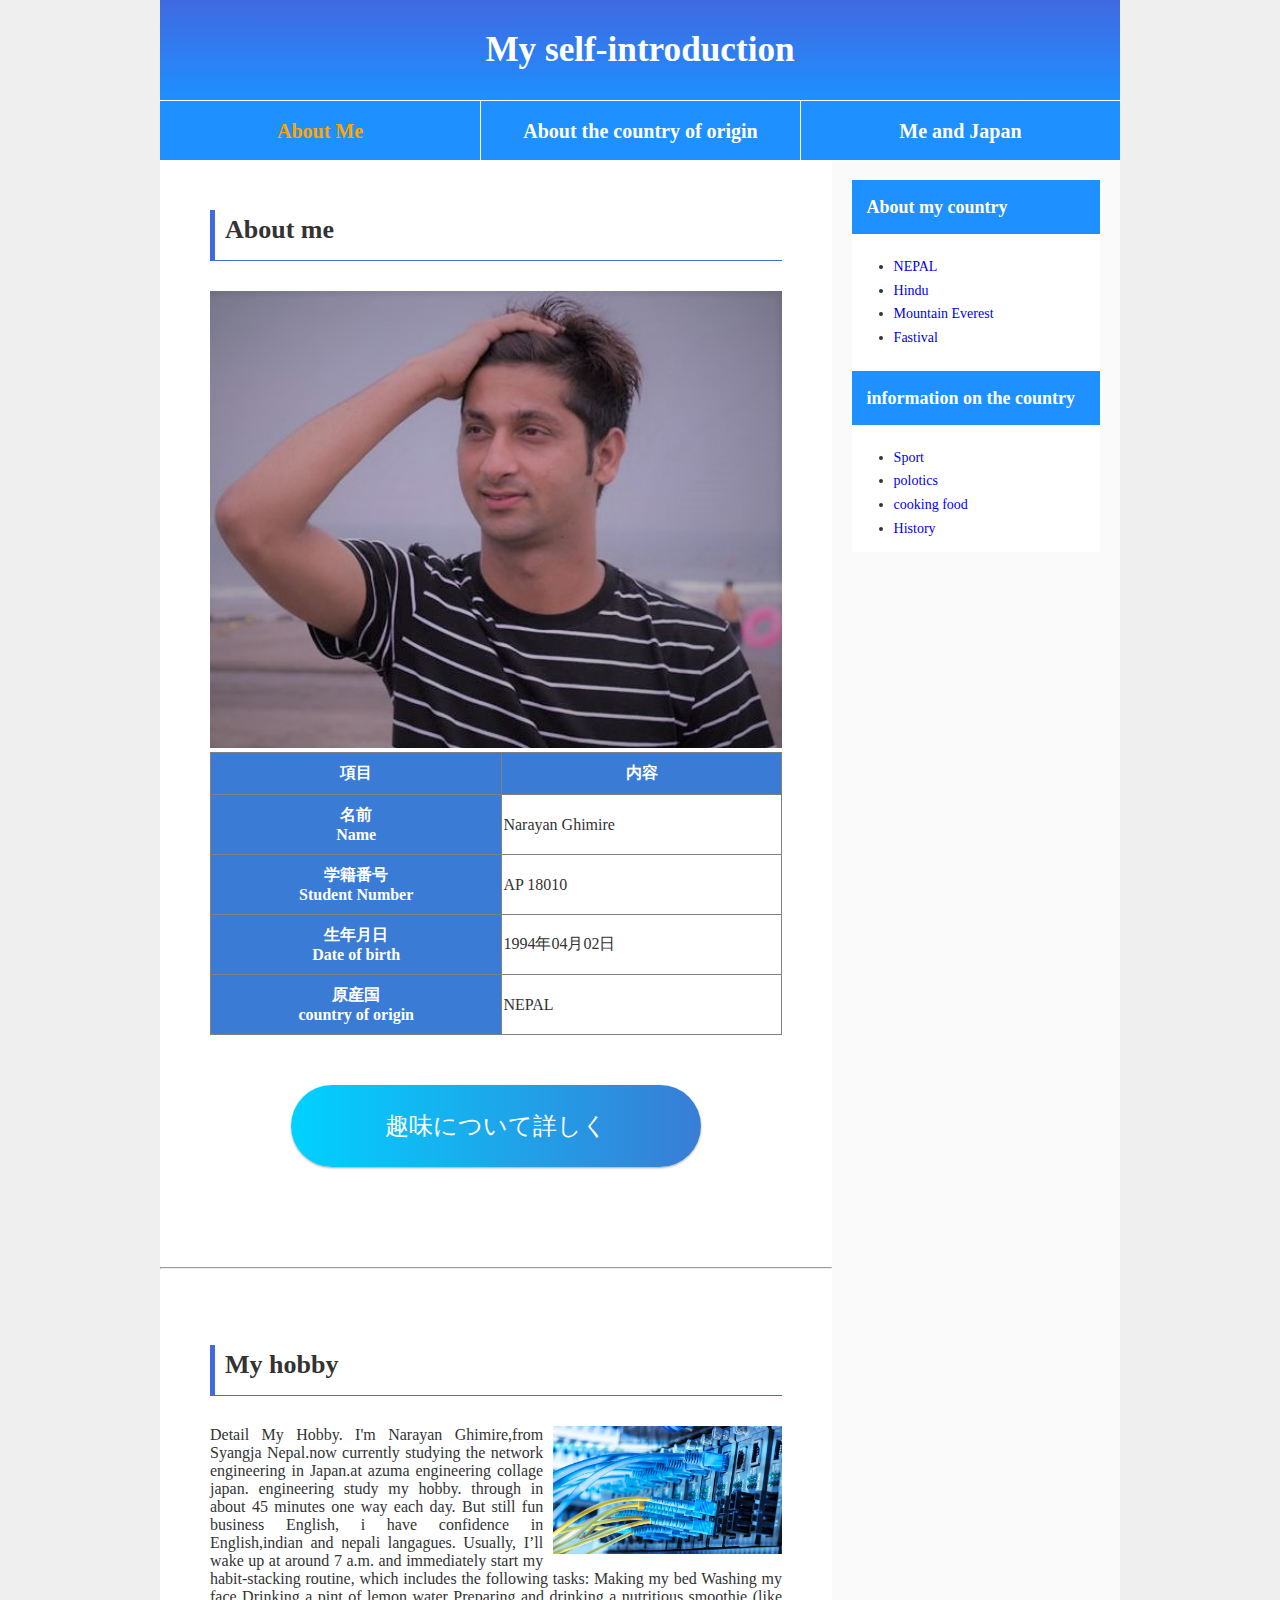
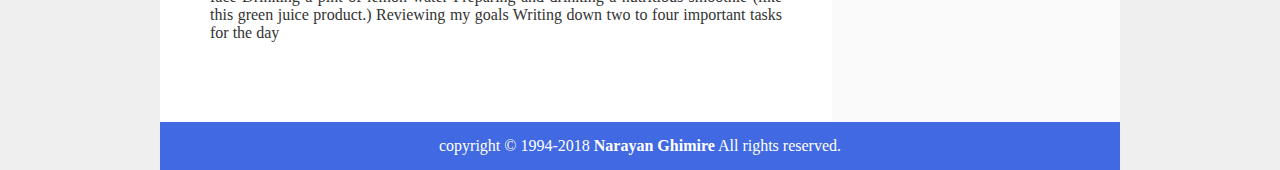
<file: index.html>
<!doctype html>
<html>
<head>
  <meta charset="UTF-8">
  <title>About Me</title>
  <link rel="stylesheet" href="css/style.css">
</head>

<body>
    <header>
        <div class="title-area">

              <h1 class="page-title">My self-introduction</h1>
            </div>
            <nav>
              <ul>
                <li><a class="topmenu current"href="index.html" >About Me</a></li>
                <li><a class="topmenu"href="country.html">About the country of origin</a></li>
                <li><a class="topmenu"href="japan.html" >Me and Japan</a></li>

 </ul>
</nav>
</header>
<div id="container">

<div id="main">
  <div class="main-inner">
<h2 class="title">About me</h2>

<img src="images/narayan.jpg" alt="narayan">
<table style ="width:100%">
      <thead>
    <tr>
      <th>項目</th>
      <th>内容</th>
    </tr>
  </thead>
  <tbody>
    <tr>
      <th>名前<br>Name</th>
              <td>Narayan Ghimire</td>
            </tr>
            <tr>
              <th>学籍番号<br>Student Number</th>
              <td>AP 18010</td>
            </tr>
            <th>生年月日<br>Date of birth</th>
            <td>1994年04月02日　</td>
          </tr>
          <tr>
            <th>原産国<br>country of origin</th>
            <td>NEPAL</td>
          </tr>
        </tbody>
        </table>
</tbody>
</table>

</div>
<a href="#hobby"class="gradient-button gradient-button">趣味について詳しく</a>
<hr> <br>
   <div id="hobby">
  <h2 class="title">My hobby </h2>
  <img class="aa" src="images/Mountain.jpg" alt="Mountain">

  <p>
     Detail My Hobby.


     I'm  Narayan Ghimire,from Syangja Nepal.now
     currently studying the network engineering in Japan.at
     azuma engineering collage japan. engineering study my hobby.

           through in about 45 minutes one way each day.
     But still fun business English, i have confidence
      in English,indian and nepali langagues.


     Usually, I’ll wake up at around 7 a.m. and immediately start my habit-stacking routine, which includes the following tasks:

    Making my bed
     Washing my face
     Drinking a pint of lemon water
     Preparing and drinking a nutritious smoothie (like this green juice product.)
     Reviewing my goals
     Writing down two to four important tasks for the day


</p>


</div>
</div>
<div id="sub">
    <div id="side-menu">
<dl>
<dt>About my country</dt>
<dd>

  <ul>
  <li><a href="https://www.welcomenepal.com/" target="_blank"> NEPAL</a></li>
  <li><a href="https://en.wikipedia.org/wiki/Hinduism_in_Nepal" target="_blank">Hindu</a></li>
  <li><a href="https://www.shepherdholidays.com/nepal" target="_blank">Mountain Everest</a></li>
  <li><a href="https://www.welcomenepal.com/" target="_blank">Fastival</a></li>
</ul>
</dd>
<dt>information on the country </dt>
<dd>
  <ul>
  <li><a href="https://www.facebook.com/Nepalicricketfanclub/" target="_blank">Sport</a></li>
  <li><a href="https://en.wikipedia.org/wiki/Politics_of_Nepal" target="_blank">polotics</a></li>
  <li><a href="https://worldtravelfamily.com/best-nepalese-food-6-dishes-kids-grown-ups/" target="_blank">cooking food </a></li>
  <li><a href="https://www.welcomenepal.com/" target="_blank">History</a></li>
  </ul>
</dd>
</dl>
</div>

  </div>
  <footer>
    copyright &copy; 1994-2018 <span class="name">Narayan Ghimire</span> All rights reserved.
  </footer>
</div>
</body>
</html>
</file>
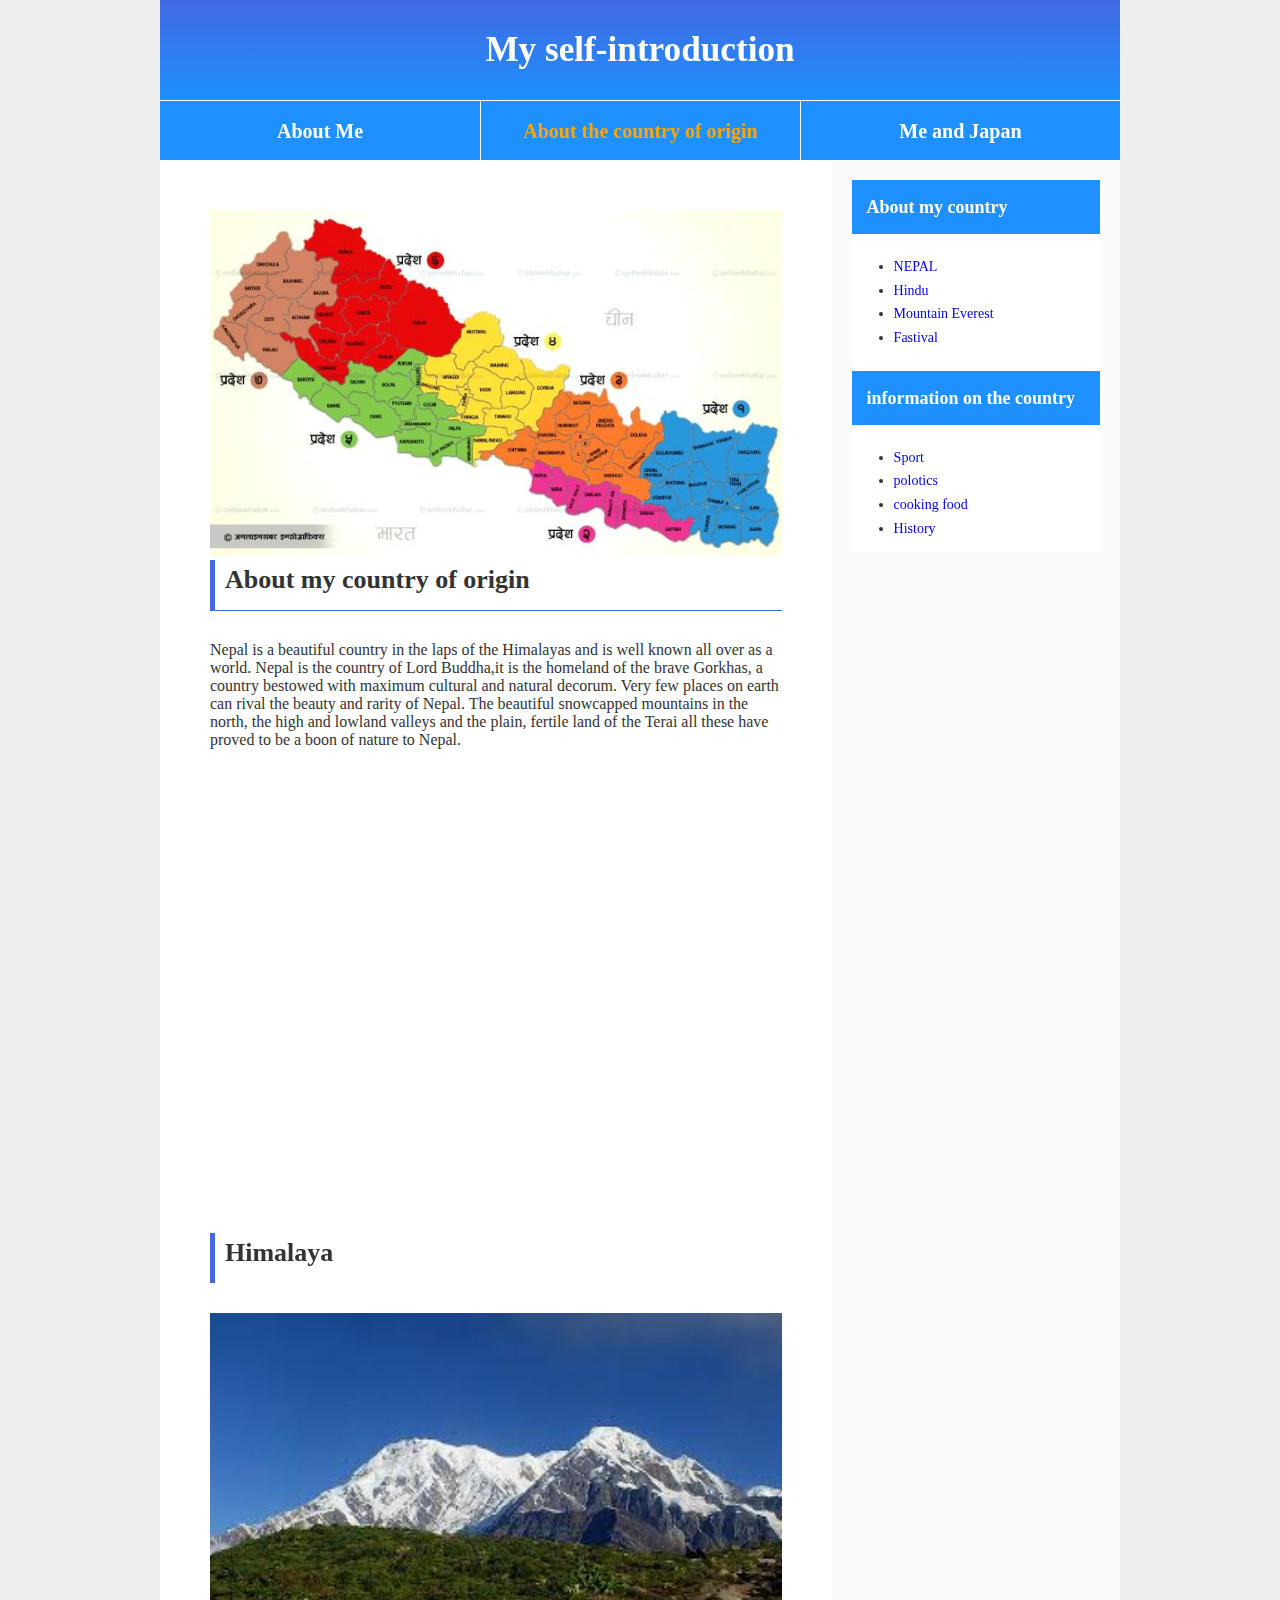
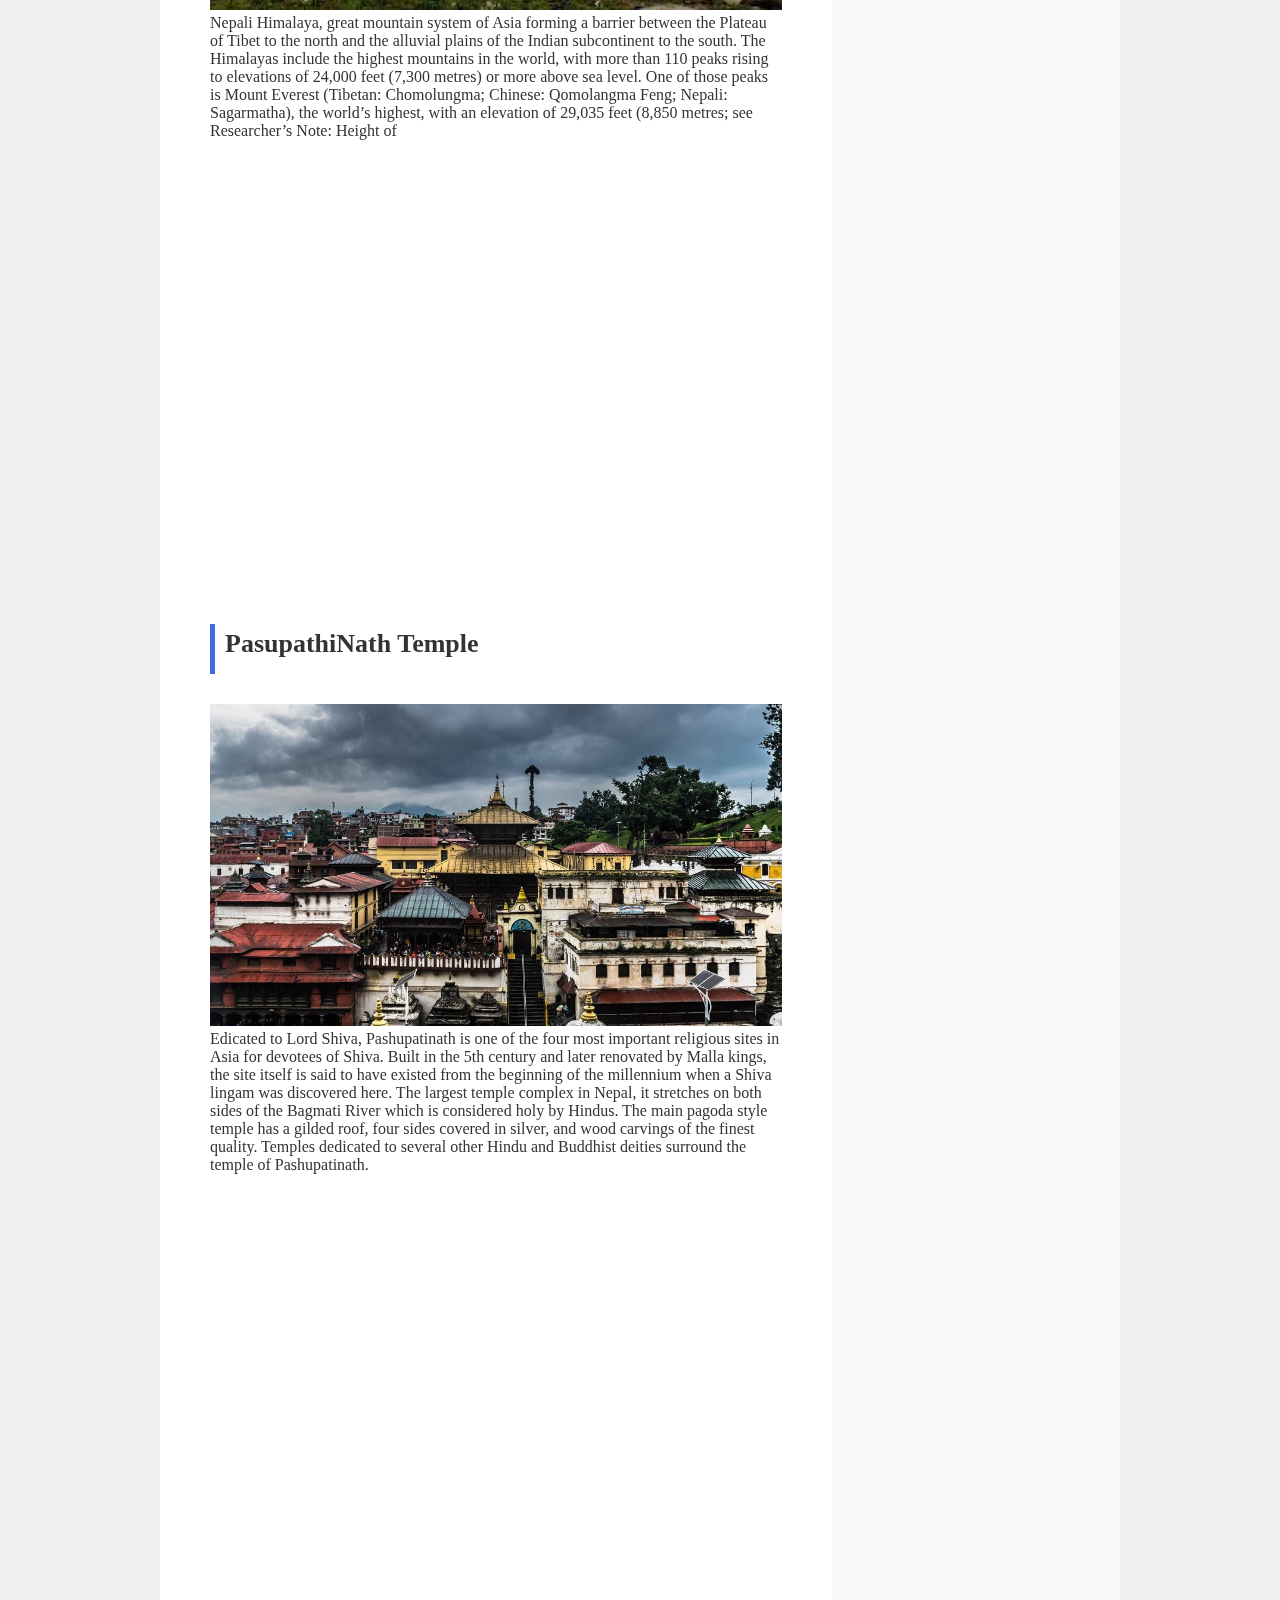
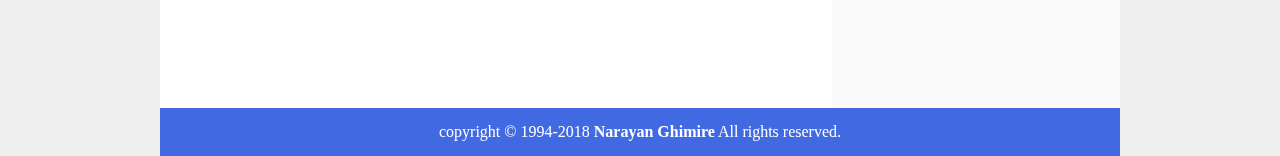
<file: country.html>
<!doctype html>
<html>
<head>
  <meta charset="UTF-8">
  <title>About the country of origin</title>
  <link rel="stylesheet" href="css/style.css">
</head>

<body>
    <header>
        <div class="title-area">
              <h1 class="page-title">My self-introduction</h1>
            </div>
            <nav>
              <ul>
                <li><a class="topmenu"href="index.html">About Me</a></li>
                <li><a class="topmenu current"href="country.html">About the country of origin</a></li>
                <li><a class="topmenu"href="japan.html">Me and Japan</a></li>
 </ul>
</nav>
</header>
<div id="container">

<div id="main">
  <div class="main-inner">


<img src="images/nepal.jpg" alt="Nepal">
<h2 class="title">About my country of origin</h2>
  <p>
    Nepal is a beautiful country in the laps of the
    Himalayas and is well known all over as a world.
     Nepal is the country of Lord Buddha,it is
     the homeland of the brave Gorkhas, a country
     bestowed with maximum cultural and natural decorum.
      Very few places on earth can rival the beauty and
      rarity of Nepal. The beautiful snowcapped mountains
      in the north, the high and lowland valleys and the plain,
       fertile land of the Terai all these have proved
        to be a boon of nature to Nepal.
</p>
<iframe src="https://www.google.com/maps/embed?pb=!1m18!1m12!1m3!1d3594417.1754991193!2d81.88657839470481!3d28.38384160721154!2m3!1f0!2f0!3f0!3m2!1i1024!2i768!4f13.1!3m3!1m2!1s0x3995e8c77d2e68cf%3A0x34a29abcd0cc86de!2z4KSo4KWH4KSq4KS-4KSy!5e0!3m2!1sne!2sjp!4v1579566114761!5m2!1sne!2sjp" width="600" height="450" frameborder="0" style="border:0;" allowfullscreen=""></iframe>
<br>
  <h3 class="title2">Himalaya </h3>
  <p>
    <img src="images/Ghimire.jpg" alt="Nepal">
<p2>
              Nepali Himalaya, great mountain system of Asia
     forming a barrier between the Plateau of Tibet to the north
    and the alluvial plains of the Indian subcontinent to the
     south. The Himalayas include the highest mountains in the
     world, with more than 110 peaks rising to elevations of
     24,000 feet (7,300 metres) or more above sea level. One of
     those peaks is Mount Everest (Tibetan: Chomolungma; Chinese:
     Qomolangma Feng; Nepali: Sagarmatha), the world’s highest,
     with an elevation of 29,035 feet (8,850 metres; see
     Researcher’s Note: Height of

    <br>
<iframe src="https://www.google.com/maps/embed?pb=!1m18!1m12!1m3!1d14092.752682154844!2d86.91622033653066!3d27.988138820978815!2m3!1f0!2f0!3f0!3m2!1i1024!2i768!4f13.1!3m3!1m2!1s0x39e854a215bd9ebd%3A0x576dcf806abbab2!2z4KS44KSX4KSw4KSu4KS-4KSl4KS-!5e0!3m2!1sne!2sjp!4v1579566241749!5m2!1sne!2sjp" width="600" height="450" frameborder="0" style="border:0;" allowfullscreen=""></iframe>

    <h3 class="title2">PasupathiNath Temple</h3>

<img src="images/temple.jpg" alt="Nepal">
<p3>
    Edicated to Lord Shiva, Pashupatinath is one of the four
     most important religious sites in Asia for devotees of
    Shiva. Built in the 5th century and later renovated by
    Malla kings, the site itself is said to have existed
    from the beginning of the millennium when a Shiva lingam
    was discovered here.

    The largest temple complex in Nepal, it stretches on both
    sides of the Bagmati River which is considered holy by Hindus.
    The main pagoda style temple has a gilded roof, four sides
    covered in silver, and wood carvings of the finest quality.
    Temples dedicated to several other Hindu and Buddhist deities
    surround the temple of Pashupatinath.
</p>
<iframe src="https://www.google.com/maps/embed?pb=!1m18!1m12!1m3!1d3532.2209376718315!2d85.34654726536242!3d27.710463931961126!2m3!1f0!2f0!3f0!3m2!1i1024!2i768!4f13.1!3m3!1m2!1s0x39eb197922ea1e89%3A0x739090deff2ba4a6!2z4KS24KWN4KSw4KWAIOCkquCktuClgeCkquCkpOCkv-CkqOCkvuCkpSDgpK7gpKjgpY3gpKbgpL_gpLA!5e0!3m2!1sne!2sjp!4v1579566339263!5m2!1sne!2sjp" width="600" height="450" frameborder="0" style="border:0;" allowfullscreen=""></iframe>
</div>
</div>
<div id="sub">
    <div id="side-menu">
<dl>
<dt>About my country</dt>
<dd>
  <ul>
  <li><a href="https://www.welcomenepal.com/" target="_blank"> NEPAL</a></li>
  <li><a href="https://en.wikipedia.org/wiki/Hinduism_in_Nepal" target="_blank">Hindu</a></li>
  <li><a href="https://www.shepherdholidays.com/nepal" target="_blank">Mountain Everest</a></li>
  <li><a href="https://www.welcomenepal.com/" target="_blank">Fastival</a></li>
  </ul>
  </dd>
  <dt>information on the country </dt>
  <dd>
  <ul>
  <li><a href="https://www.facebook.com/Nepalicricketfanclub/" target="_blank">Sport</a></li>
  <li><a href="https://en.wikipedia.org/wiki/Politics_of_Nepal" target="_blank">polotics</a></li>
  <li><a href="https://worldtravelfamily.com/best-nepalese-food-6-dishes-kids-grown-ups/" target="_blank">cooking food </a></li>
  <li><a href="https://www.welcomenepal.com/" target="_blank">History</a></li>
  </ul>
</dd>
</dl>
</div>

  </div>
  <footer>
    copyright &copy; 1994-2018 <span class="name">Narayan Ghimire</span> All rights reserved.
  </footer>
</div>
</body>
</html>
</file>
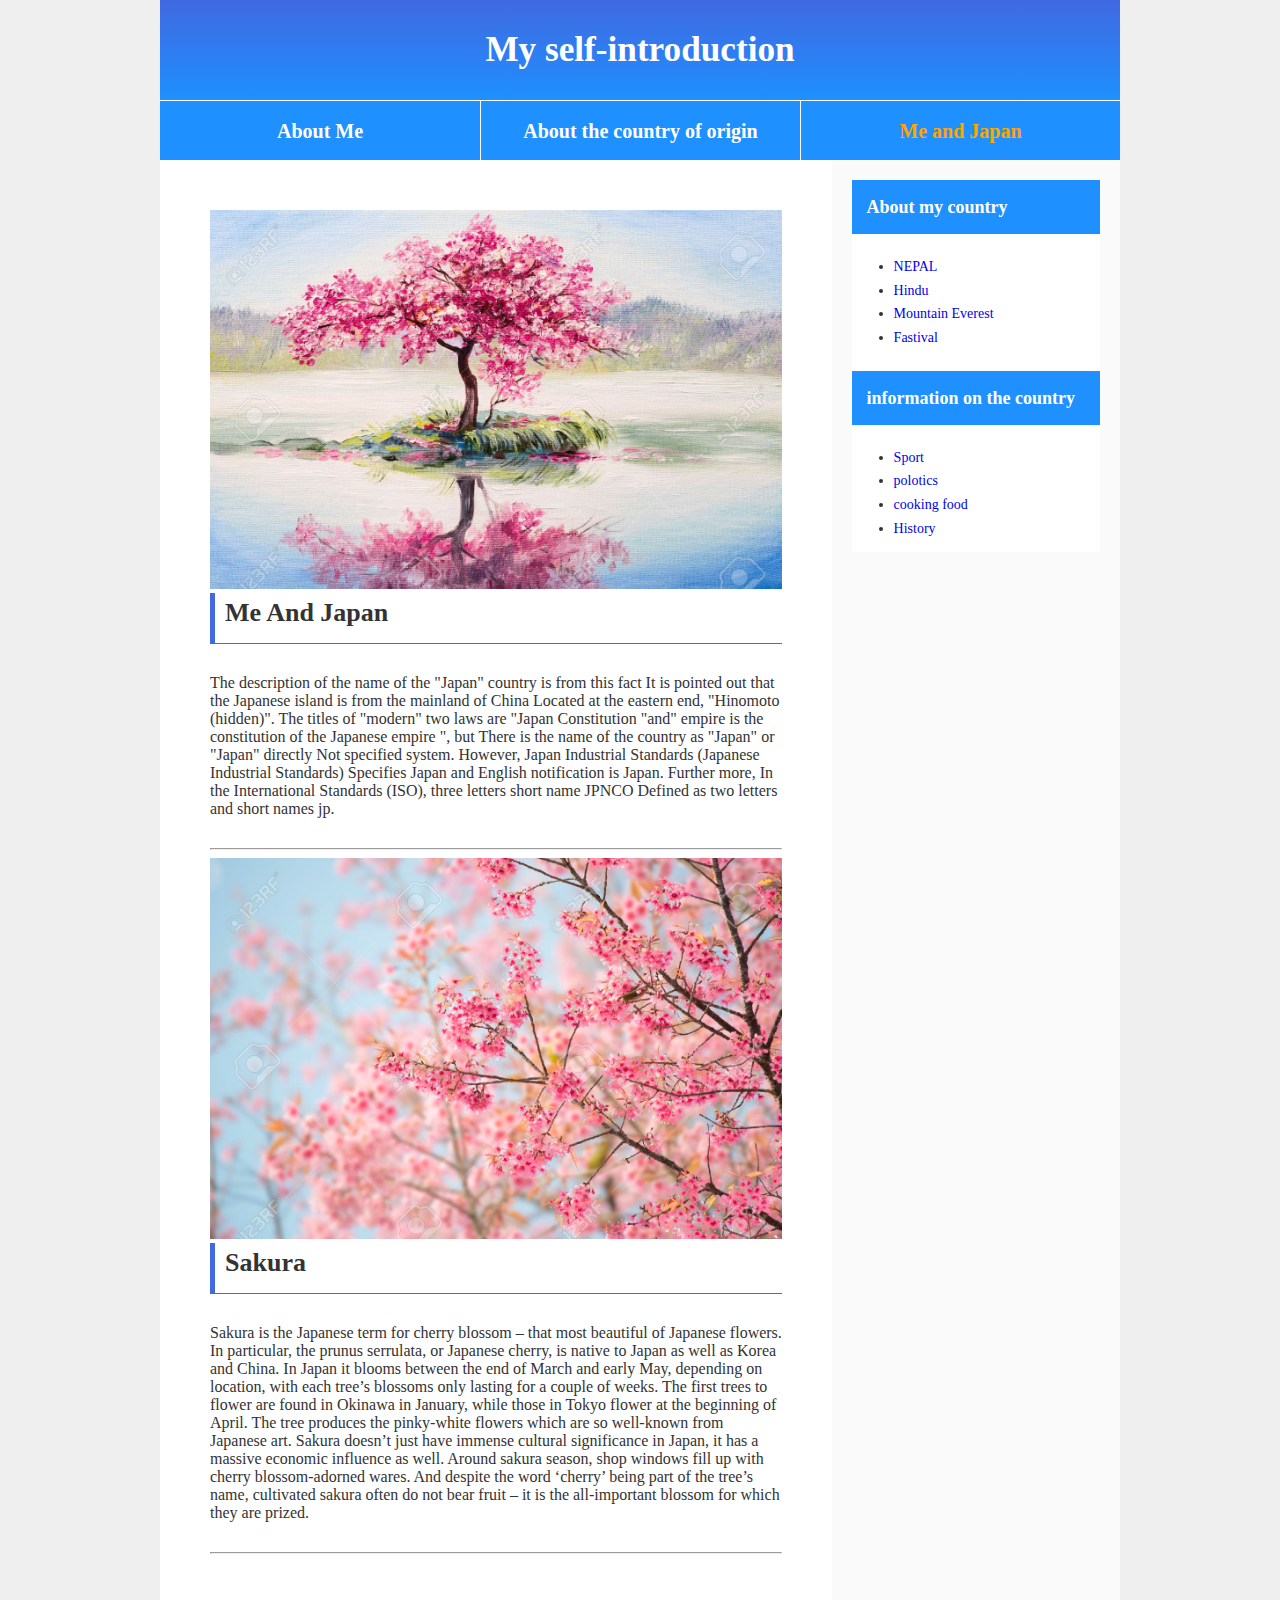
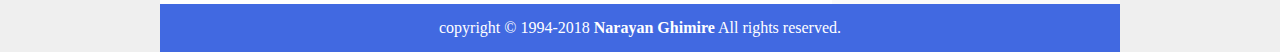
<file: japan.html>
<!doctype html>
<html>
<head>
  <meta charset="UTF-8">
  <title>Me and Japan</title>
  <link rel="stylesheet" href="css/style.css">
</head>

<body>
    <header>
        <div class="title-area">
              <h1 class="page-title">My self-introduction</h1>
            </div>
            <nav>
              <ul>
                <li><a class="topmenu"href="index.html" >About Me</a></li>
                <li><a class="topmenu"href="country.html" >About the country of origin</a></li>
                <li><a class="topmenu current"href="japan.html">Me and Japan</a></li>
 </ul>
</nav>
</header>
<div id="container">

<div id="main">
  <div class="main-inner">


<img src="images/sakura.jpg" alt="Sakura">
<h2 class="title">Me And Japan</h2>
  <p>
    The description of the name of the "Japan" country is from this fact
     It is pointed out that the Japanese island is from the mainland of China
     Located at the eastern end, "Hinomoto (hidden)".
     The titles of "modern" two laws are "Japan
     Constitution "and" empire is the constitution of the Japanese empire ", but
      There is the name of the country as "Japan" or "Japan" directly
       Not specified system.
        However, Japan Industrial Standards (Japanese Industrial Standards)
        Specifies Japan and English notification is Japan. Further more,
        In the International Standards (ISO), three letters short name JPNCO
         Defined as two letters and short names jp.

<br>
  <hr>



<img src="images/japanSakura.jpg" alt="Nepal">

<h3 class="title">Sakura</h2>
<p2>
        Sakura is the Japanese term for cherry blossom – that most beautiful
        of Japanese flowers.  In particular, the prunus serrulata, or Japanese
        cherry, is native to Japan as well as Korea and China.

       In Japan it blooms between the end of March and early May, depending on
       location, with each tree’s blossoms only lasting for a couple of weeks.
       The first trees to flower are found in Okinawa in January, while those
       in Tokyo flower at the beginning of April.

      The tree produces the pinky-white flowers which are so well-known from
     Japanese art. Sakura doesn’t just have immense cultural significance in
     Japan, it has a massive economic influence as well. Around sakura season,
     shop windows fill up with cherry blossom-adorned wares. And despite the
    word ‘cherry’ being part of the tree’s name, cultivated sakura often do
    not bear fruit – it is the all-important blossom for which they are prized.

</p>
<hr>
</div>
</div>
<div id="sub">
    <div id="side-menu">
<dl>
<dt>About my country</dt>
<dd>
  <ul>
  <li><a href="https://www.welcomenepal.com/" target="_blank"> NEPAL</a></li>
  <li><a href="https://en.wikipedia.org/wiki/Hinduism_in_Nepal" target="_blank">Hindu</a></li>
  <li><a href="https://www.shepherdholidays.com/nepal" target="_blank">Mountain Everest</a></li>
  <li><a href="https://www.welcomenepal.com/" target="_blank">Fastival</a></li>
  </ul>
  </dd>
  <dt>information on the country </dt>
  <dd>
    <ul>
    <li><a href="https://www.facebook.com/Nepalicricketfanclub/" target="_blank">Sport</a></li>
    <li><a href="https://en.wikipedia.org/wiki/Politics_of_Nepal" target="_blank">polotics</a></li>
    <li><a href="https://worldtravelfamily.com/best-nepalese-food-6-dishes-kids-grown-ups/" target="_blank">cooking food </a></li>
    <li><a href="https://www.welcomenepal.com/" target="_blank">History</a></li>
  </ul>
  </ul>
</dd>
</dl>
</div>

  </div>
  <footer>
    copyright &copy; 1994-2018 <span class="name">Narayan Ghimire</span> All rights reserved.
  </footer>
</div>
</body>
</html>
</file>
<file: css/style.css>
@charset "UTF-8";
/* CSS Document*/

html,body{
    margin:0;
    padding:0;
    font-family:"ヒラギノ角ゴ"　Pro W3", "Hiragino Kaku Gothic Pro","メイリオ",Ghimire,narayan,"MS Pゴシャック","MS PGothic","sans-serif";
    font-size: 16px;
    color: #333;

}
h1,h2,h3,h4,h5,h6{
    margin:0;
    padding:0;
}

p{
    margin-bottom:30px;
}
a{
    text-decoration: none;
}
body{
   width: 100%;
   background: #efefef;
}
header{
    width: 960px;
    height: 160px;
    margin-left: auto;
    margin-right: auto;
    text-align: center;
    vertical-align: middle;
}
.title-area{
    height: 40px;
    padding-top: 30px;
    padding-bottom: 30px;
    background: linear-gradient(#4169e1,#1e90ff);
}
nav{
    height: 60px;
    margin: 0;
    padding: 0;
    box-sizing: border-box;
    background: #1e90ff;
}
nav ul{
    width: 100%;
    margin: 0;
    padding: 0;
    font-size: 0;
}
nav ul li{
    display: inline-block;
    width: 33.3333333333%;
    height: 60px;
    margin: 0;
    padding: 0;
}
nav ul li a{
    display: block;
    font-size: 20px;
    font-weight: bold;
    color: #fff;
    text-decoration: none;
    height:30px;
    line-height:30px;
    padding:15px 0;
    border-top:1px solid #fff;
    border-left: 1px solid #ffffff;
}
nav ul li a:hover{
   font-size: 22px;
   color: orange;
   padding: 14px 0 15px 0;
}
nav ul li a.current{
   color:orange;
}
nav ul li:first-child a{
   border-left: none;
}
.page-title{
   font-size: 2.2em;
   line-height: 40px;
   margin: 0;
   color: white;
}
#container{
   width: 960px;
   min-height: 100%;
   margin-left: auto;
   margin-right: auto;
   background: #fafafa;
}
#main{
   width: 70%;
   background: #fff;
   margin: 0;
   float: left;
}
#sub{
   width: 30%;
   background: #fafafa;
   margin: 0;
   float: left;;
   height: auto;
}
footer{
   clear: both;
   margin-left: auto;
   margin-right: auto;
   padding: 15px 0;
   background: #4169e1;
   text-align: center;
   color: #fff;
}
footer span.name{
   font-weight: bold;
}
.title{
   margin: 0 0 30px 0;
   height: 40px;
   line-height: 30px;
   font-size: 26px;
   padding: 5px 0 5px 10px;
   border-left: 5px solid #4169e1;
   border-bottom: 1px solid #4169e1;
 }
 h3.title2{
    margin: 0 0 30px 0;
    height: 40px;
    line-height: 30px;
    font-size: 26px;
    padding: 5px 0 5px 10px;
    border-left: 5px solid #4169e1;
  }
h2.aboutme-title {

    font-size: 26px;
    margin-bottom: 5px;
    border-left: 0.5px solid;
    border-color: #3a7bd5;
    border-bottom: 2px solid;
    border-bottom-color: #b5c4f1;
    padding-left: 8px;
    color: Black;
}
h3.Mountain {

    font-size: 26px;
    margin-bottom: 5px;
    border-left: 0.5px solid;
    border-color: #1a7bd1;
    border-bottom: 2px solid;
    border-bottom-color: #b5c4f1;
    padding-left: 8px;
    color: read;
}
img {
 width: 100%;
}
table {
  width: 100%;
}
table, th, td {
   border: 1px solid grey;
   border-collapse: collapse;

 }
tr{

}
   th {
    background-color: #3a7bd5;
    color: white;
     padding: 10px;
    }
.gradient-button {
    margin: auto;
    margin-top: 20px;
    margin-bottom: 100px;
    font-family: "Arial Black", Gadget, sans-serif;
    font-size: 24px;
    padding: 25px;
    text-align: center;
    text-transform: uppercase;
    transition: 0.5s;
    background-size: 200% auto;
    color: #FFF;
    box-shadow: 0 0 20px #eee;
    border-radius: 10px;
    width: 360px;
    box-shadow: 0 1px 3px rgba(0,0,0,0.12), 0 1px 2px rgba(0,0,0,0.24);
    transition: all 0.3s cubic-bezier(.25,.8,.25,1);
    cursor: pointer;
    display: block;
    border-radius: 200px;
}
.gradient-button {
  background-image: linear-gradient(to right, #00d2ff 0%, #3a7bd5 51%, #00d2ff 100%)
}
.gradient-button:hover {
  background-position: right center;
}

#hobby{
  width:auto;
  background: #fff;
  margin: 50px;
  float: left;
  text-align: justify;
}
.parag {
  float: right;
}
.image {
  float: left;
  width: 30%;
  margin: 7px;
  border: solid Black 1px;
  padding: 3px;
}
.aa{
  display: block;
  width: 40%;
  height: 40%;
  float:right;
  margin-left: 10px;
  margin-bottom: 10px;
}
dt {
  margin: 0;
	padding:0;
	background:#1e90ff;
	font-size:18px;
	line-height:3em;
	font-weight:bold;
	color:white;
	text-indent:0.8em;
}

dd {
	margin:0em;
	padding:0em;
	}
dd ul {
	margin:0.6em;
	padding:0.7em 0 0.7em 2em;
}

dd li {
	font-size:14px;
	line-height:1.7em;
	margin:0
	}
pl dd a {
	color:#666;
	text-decoration:none;
	}
pl dd a:hover {
	color:#fff;
	}

  dd li {
  	font-size:14px;
  	line-height:1.7em;
  	margin:0
  	}
dd li :hover{
color: red;
}
.main-inner {
  margin: 50px;
}
#side-menu {
  margin: 20px;
  background: white;
}

@media screen and (max-width: 800px) {
  .left, .main, .right {
    width: 100%;
</file>
